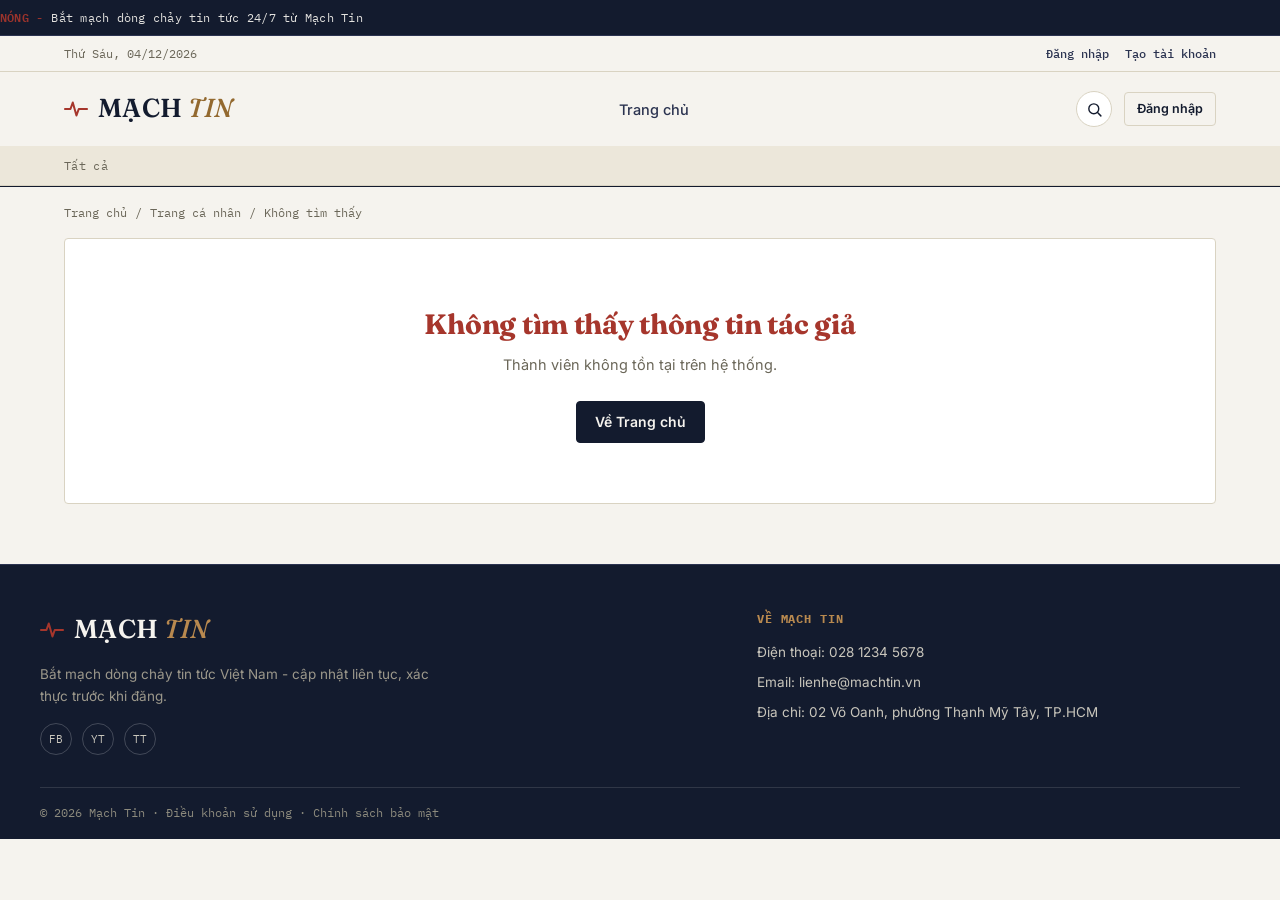
<file: app/website-tin-tuc/frontend/public/author.html>
<!--
==============================================================================
TÊN FILE: frontend/public/author.html
PHÂN HỆ: Trang Hồ Sơ Tác Giả & Phóng Viên (Public Author Profile View)
MÔ TẢ: Khung giao diện xem hồ sơ cá nhân và các bài viết của phóng viên / tác giả:
       - Vùng gắn Header điều hướng (#site-header) và Breadcrumb dẫn đường.
       - Khối thông tin tác giả: ảnh đại diện, họ tên, vai trò, email liên hệ, tiểu sử.
       - Thống kê bài viết đã đăng & tổng lượt đọc của tác giả.
       - Bộ lọc chuyên mục dành riêng cho tác giả (#author-cat-filter).
       - Lưới danh sách các bài viết đã xuất bản của tác giả (#author-articles-mount).
       - Vùng gắn Footer trang tự động (#site-footer).
PHỤ THUỘC:
       - frontend/assets/css/base.css, public-layout.css, public.css
       - frontend/assets/js/common.js, author.js
==============================================================================
-->
<!DOCTYPE html>
<html lang="vi">
<head>
  <meta charset="UTF-8">
  <meta name="viewport" content="width=device-width, initial-scale=1.0">
  <title>Tác giả - Mạch Tin</title>
  
  <!-- CSS Nền tảng & Layout Công khai -->
  <link rel="stylesheet" href="../assets/css/base.css">
  <link rel="stylesheet" href="../assets/css/public-layout.css">
  <link rel="stylesheet" href="../assets/css/public.css">
</head>
<body>

  <!-- ============================================================================== -->
  <!-- KHỐI 1: HEADER & TICKER ĐIỀU HƯỚNG CÔNG KHAI (Tự động render bởi common.js)     -->
  <!-- ============================================================================== -->
  <div id="site-header"></div>

  <!-- ============================================================================== -->
  <!-- KHỐI 2: NỘI DUNG HỒ SƠ TÁC GIẢ & DANH SÁCH BÀI VIẾT ĐÃ XUẤT BẢN                -->
  <!-- ============================================================================== -->
  <main>
    <div class="wrap">
      <!-- Breadcrumb -->
      <nav class="breadcrumb" aria-label="Đường dẫn">
        <a href="index.html">Trang chủ</a>
        <span>/</span>
        <span>Trang cá nhân</span>
        <span>/</span>
        <span id="breadcrumb-author" style="color: var(--muted);"></span>
      </nav>

      <!-- Trường hợp Không tìm thấy tác giả -->
      <div id="author-not-found" class="panel" style="display: none; text-align: center; padding: 60px 20px;">
        <h1 class="headline-lg" style="color: var(--crimson); margin-bottom: 12px;">Không tìm thấy thông tin tác giả</h1>
        <p class="dek" id="author-not-found-desc" style="color: var(--muted); margin-bottom: 24px;">Tác giả có thể không tồn tại hoặc đã ngừng hoạt động.</p>
        <a href="index.html" class="btn btn-primary">Về Trang chủ</a>
      </div>

      <!-- Bố cục Hồ sơ tác giả -->
      <div id="author-container">
        <!-- Card thông tin Tác giả -->
        <div class="author-hero-card">
          <div class="author-hero-layout">
            <div id="author-avatar-mount"></div>
            <div class="author-hero-main">
              <div class="author-hero-title-row">
                <h1 class="author-hero-name" id="author-name"></h1>
                <span class="badge badge--reporter" id="author-role-badge">Phóng viên</span>
                <div id="author-email-wrap" style="margin-left: 4px;">
                  <a href="#" id="author-email-link" class="author-contact-btn" title="Gửi thư liên hệ">
                    <svg width="13" height="13" viewBox="0 0 24 24" fill="none" stroke="currentColor" stroke-width="2" stroke-linecap="round" stroke-linejoin="round">
                      <path d="M4 4h16c1.1 0 2 .9 2 2v12c0 1.1-.9 2-2 2H4c-1.1 0-2-.9-2-2V6c0-1.1.9-2 2-2z"></path>
                      <polyline points="22,6 12,13 2,6"></polyline>
                    </svg>
                    <span id="author-email"></span>
                  </a>
                </div>
              </div>
              <p id="author-bio" style="margin: 0; font-size: 14px; line-height: 1.55; color: var(--ink-soft);"></p>
              
              <!-- Thống kê bài viết & lượt đọc -->
              <div class="author-stats-grid">
                <div class="author-stat-item">
                  <span class="stat-label">Bài viết đã đăng</span>
                  <span class="stat-value" id="author-stat-articles" style="color: var(--crimson);">0</span>
                </div>
                <div class="author-stat-item">
                  <span class="stat-label">Tổng lượt đọc</span>
                  <span class="stat-value" id="author-stat-views" style="color: var(--ink);">0</span>
                </div>
              </div>
            </div>
          </div>
        </div>

        <!-- Tiêu đề danh sách bài viết + Bộ lọc chuyên mục -->
        <div class="section-head" style="margin-bottom: 20px;">
          <h2>Tất cả bài viết</h2>
          <div style="display: flex; align-items: center; gap: 8px;">
            <label for="author-cat-filter" class="meta" style="font-weight: 500;">Chuyên mục:</label>
            <select id="author-cat-filter" class="form-control" style="width: auto; padding: 4px 8px; font-size: 13px;">
              <option value="">Tất cả chuyên mục</option>
            </select>
          </div>
        </div>

        <!-- Lưới bài viết của tác giả -->
        <div class="grid-3" id="author-articles-mount"></div>

        <!-- Thông báo rỗng -->
        <div id="author-articles-empty" class="panel" style="display: none; text-align: center; padding: 40px 20px;">
          <p class="headline-md" style="color: var(--muted); margin-bottom: 8px;">Tác giả chưa có bài viết nào trong chuyên mục này.</p>
        </div>
      </div>
    </div>
  </main>

  <!-- ============================================================================== -->
  <!-- KHỐI 3: FOOTER CÔNG KHAI (Tự động render bởi common.js)                         -->
  <!-- ============================================================================== -->
  <div id="site-footer"></div>

  <!-- ============================================================================== -->
  <!-- KHỐI 4: TẢI CÁC THƯ VIỆN & TẬP LỆNH JAVASCRIPT ĐIỀU HÀNH TRANG                 -->
  <!-- ============================================================================== -->
  <script src="../assets/js/common.js"></script>
  <script src="../assets/js/author.js"></script>
</body>
</html>
</file>
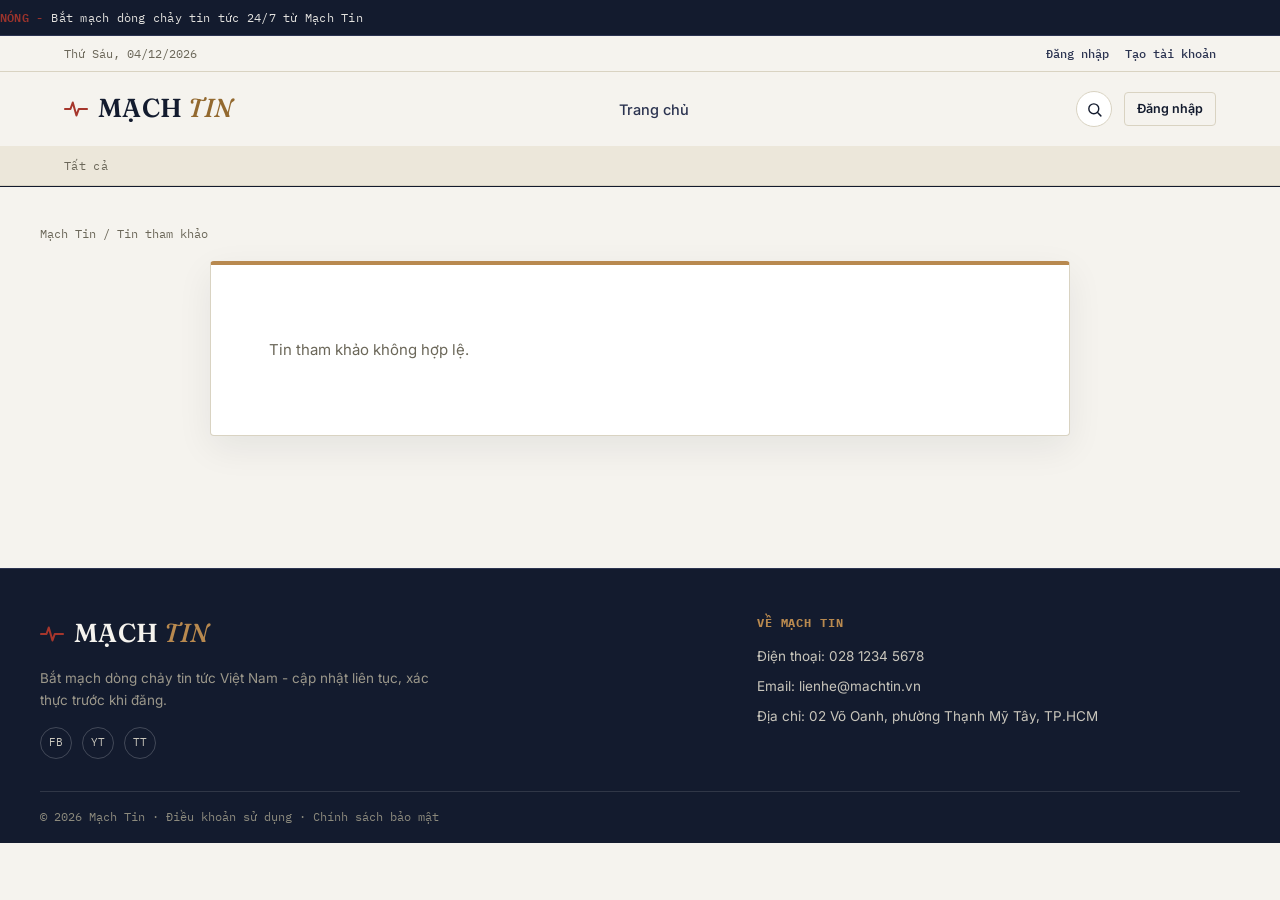
<file: app/website-tin-tuc/frontend/public/external-news-detail.html>
<!DOCTYPE html>
<html lang="vi">
<head>
  <meta charset="UTF-8">
  <meta name="viewport" content="width=device-width, initial-scale=1.0">
  <title>Tin tham khảo - Mạch Tin</title>
  <link rel="stylesheet" href="../assets/css/base.css">
  <link rel="stylesheet" href="../assets/css/public-layout.css">
  <link rel="stylesheet" href="../assets/css/public.css">
  <link rel="stylesheet" href="../assets/css/external-news.css">
</head>
<body>
  <div id="site-header"></div>
  <main class="external-news-page wrap">
    <nav class="external-news__breadcrumb" aria-label="Điều hướng">Mạch Tin / Tin tham khảo</nav>
    <article id="external-news-detail" class="external-news__card" aria-live="polite">
      <div class="external-news__loading">Đang tải tin tham khảo…</div>
    </article>
  </main>
  <div id="site-footer"></div>
  <script src="../assets/js/common.js"></script>
  <script src="../assets/js/external-news.js"></script>
</body>
</html>
</file>
<file: app/website-tin-tuc/frontend/assets/css/base.css>
/* ==============================================================================
 * MẠCH TIN - BASE.CSS (Hệ thống thiết kế nền tảng dùng chung toàn website)
 * ==============================================================================
 * 1. Import Fonts (Fraunces, Inter, IBM Plex Mono)
 * 2. Design Tokens (:root variables: Colors, Typography, Spacing, Radius)
 * 3. CSS Reset & Base Elements
 * 4. Typography Utilities (.eyebrow, .meta, .headline-*)
 * 5. Button Components (.btn, .btn-chip, .btn-primary, .btn-ghost, .btn-brass)
 * 6. Badge & Avatar Components (.badge, .user-avatar, .avatar-badge)
 * 7. Form Controls (.field, .form-group, input, textarea, select)
 * 8. Modal Dialog Component (.modal-overlay, .modal-box)
 * 9. Common Layout Utilities (.wrap, .pulse-mark, .hidden)
 * ============================================================================== */

/* 1. IMPORT GOOGLE FONTS */
@import url('https://fonts.googleapis.com/css2?family=Fraunces:ital,opsz,wght@0,9..144,300..700;1,9..144,300..700&family=Inter:wght@400;500;600;700&family=IBM+Plex+Mono:wght@400;500;600&display=swap');

/* 2. DESIGN TOKENS */
:root {
  /* Bảng màu chuẩn Mạch Tin */
  --ink: #131B2E;           /* Xanh mực đậm, màu chữ chính, nền header footer */
  --ink-soft: #2B3350;      /* Xanh mực mềm, chữ nội dung */
  --paper: #F5F3EE;         /* Màu nền giấy báo chính */
  --paper-alt: #ECE7DA;     /* Nền khối phụ, nền sidebar */
  --white: #FFFFFF;         /* Trắng tinh khiết cho thẻ card, input */
  --brass: #B8894F;         /* Vàng đồng - màu điểm nhấn chính */
  --brass-dark: #93692F;    /* Vàng đồng đậm cho hover */
  --crimson: #A6362C;       /* Đỏ gạch - tin nóng, cảnh báo, nút hủy/xóa */
  --line: #D9D3C2;          /* Viền mảnh */
  --line-soft: #E6E1D2;     /* Viền rất mờ */
  --muted: #6B6759;         /* Chữ phụ, ngày giờ, mô tả phụ */
  --green: #40672F;         /* Màu xanh lá cho trạng thái hoạt động/đã nộp */

  /* Font chữ */
  --f-display: 'Fraunces', Georgia, 'Times New Roman', serif;
  --f-body: 'Inter', Arial, 'Segoe UI', Roboto, sans-serif;
  --f-mono: 'IBM Plex Mono', Consolas, 'Courier New', monospace;

  /* Kích thước & Bo góc */
  --maxw: 1200px;
  --radius: 4px;
  --gap: 24px;
}

/* 3. CSS RESET & BASE */
*, *::before, *::after {
  box-sizing: border-box;
}

html {
  scroll-behavior: smooth;
  max-width: 100%;
  overflow-x: clip;
}

body {
  margin: 0;
  padding: 0;
  background-color: var(--paper);
  color: var(--ink);
  font-family: var(--f-body);
  font-size: 15px;
  line-height: 1.6;
  -webkit-font-smoothing: antialiased;
  text-rendering: optimizeLegibility;
  max-width: 100%;
  overflow-x: clip;
}

a {
  color: inherit;
  text-decoration: none;
  transition: color 0.15s ease;
}

img {
  max-width: 100%;
  height: auto;
  display: block;
}

svg {
  vertical-align: middle;
}

ul, ol {
  margin: 0;
  padding: 0;
  list-style: none;
}

button, input, textarea, select {
  font-family: inherit;
  font-size: inherit;
  color: inherit;
}

input, textarea, select {
  outline: none;
}

button {
  cursor: pointer;
}

a:focus-visible,
button:focus-visible {
  outline: 2px solid var(--brass);
  outline-offset: 2px;
}

input:not([type="radio"]):not([type="checkbox"]):focus,
textarea:focus,
select:focus,
input:not([type="radio"]):not([type="checkbox"]):focus-visible,
textarea:focus-visible,
select:focus-visible {
  outline: none !important;
  border-color: var(--brass) !important;
  box-shadow: 0 0 0 3px rgba(184, 137, 79, 0.18) !important;
}

input[type="radio"],
input[type="checkbox"] {
  border: none !important;
  outline: none !important;
  box-shadow: none !important;
  background: transparent !important;
}

input[type="radio"]:focus,
input[type="radio"]:focus-visible,
input[type="checkbox"]:focus,
input[type="checkbox"]:focus-visible {
  outline: none !important;
  border: none !important;
  box-shadow: none !important;
}

/* 4. TYPOGRAPHY UTILITIES */
.eyebrow {
  font-family: var(--f-mono);
  font-size: 11.5px;
  font-weight: 600;
  letter-spacing: 0.08em;
  text-transform: uppercase;
  color: var(--brass-dark);
  display: inline-flex;
  align-items: center;
  gap: 6px;
}

.eyebrow.is-crimson {
  color: var(--brass-dark);
}

.meta {
  font-family: var(--f-mono);
  font-size: 12px;
  color: var(--muted);
  letter-spacing: 0.02em;
}

.meta a {
  color: var(--muted);
  font-weight: 400;
  text-decoration: none;
  transition: color 0.15s ease;
}

.meta a:hover {
  color: var(--brass-dark);
  text-decoration: underline;
}

.dot-sep {
  opacity: 0.5;
  margin: 0 4px;
}

.headline-xl {
  font-family: var(--f-display);
  font-size: 32px;
  line-height: 1.2;
  font-weight: 700;
  letter-spacing: -0.01em;
  color: var(--ink);
  margin: 10px 0 8px;
  transition: color 0.15s ease;
}

.headline-lg {
  font-family: var(--f-display);
  font-size: 28px;
  line-height: 1.25;
  font-weight: 700;
  letter-spacing: -0.01em;
  color: var(--ink);
  margin: 8px 0 6px;
  transition: color 0.15s ease;
}

.headline-md {
  font-family: var(--f-display);
  font-size: 20px;
  line-height: 1.3;
  font-weight: 700;
  color: var(--ink);
  margin: 6px 0 4px;
  transition: color 0.15s ease;
}

.headline-xl a,
.headline-lg a,
.headline-md a {
  color: inherit;
  text-decoration: none;
  transition: color 0.15s ease;
}

.headline-xl a:hover,
.headline-lg a:hover,
.headline-md a:hover {
  color: var(--brass-dark);
}

.dek {
  font-size: 14.5px;
  line-height: 1.55;
  color: var(--muted);
  font-weight: 400;
  margin: 0 0 12px;
}

.dek--sm {
  font-size: 13px;
  line-height: 1.45;
  color: var(--muted);
  font-weight: 400;
  margin: 4px 0 8px;
  display: -webkit-box;
  -webkit-line-clamp: 2;
  line-clamp: 2;
  -webkit-box-orient: vertical;
  overflow: hidden;
}

/* 5. BUTTON COMPONENTS */
.btn {
  display: inline-flex;
  align-items: center;
  justify-content: center;
  gap: 8px;
  padding: 9px 18px;
  border-radius: var(--radius);
  font-size: 14px;
  font-weight: 600;
  border: 1px solid transparent;
  white-space: nowrap;
  transition: background 0.15s ease, color 0.15s ease, border-color 0.15s ease;
}

.btn-primary {
  background-color: var(--ink);
  color: var(--paper);
  border-color: var(--ink);
}

.btn-primary:hover {
  background-color: var(--ink-soft);
  border-color: var(--ink-soft);
}

.btn-ghost {
  background-color: transparent;
  border-color: var(--line);
  color: var(--ink);
}

.btn-ghost:hover {
  background-color: var(--ink);
  border-color: var(--ink);
  color: var(--paper);
}

.btn-brass {
  background-color: var(--brass);
  color: var(--white);
  border-color: var(--brass);
}

.btn-brass:hover {
  background-color: var(--brass-dark);
  border-color: var(--brass-dark);
}

.btn-danger {
  background-color: var(--crimson);
  color: var(--white);
  border-color: var(--crimson);
}

.btn-danger:hover {
  background-color: #8B2C24;
  border-color: #8B2C24;
}

.btn-block {
  width: 100%;
  display: flex;
}

.btn-sm {
  padding: 6px 12px;
  font-size: 12.5px;
}

/* Button Chip dùng trong bảng quản trị & lọc */
.btn-chip {
  display: inline-flex;
  align-items: center;
  justify-content: center;
  gap: 6px;
  padding: 6px 12px;
  font-family: var(--f-mono);
  font-size: 11.5px;
  font-weight: 600;
  letter-spacing: 0.03em;
  text-transform: uppercase;
  border: 1px solid var(--line);
  border-radius: var(--radius);
  background-color: var(--white);
  color: var(--ink);
  cursor: pointer;
  white-space: nowrap;
  transition: all 0.15s ease;
}

.btn-chip:hover {
  border-color: var(--ink);
  background-color: var(--ink);
  color: var(--white);
}

.btn-chip--primary {
  background-color: var(--ink);
  color: var(--white);
  border-color: var(--ink);
}

.btn-chip--primary:hover {
  background-color: var(--brass-dark);
  border-color: var(--brass-dark);
}

.btn-chip--danger {
  border-color: var(--crimson);
  color: var(--crimson);
  background-color: transparent;
}

.btn-chip--danger:hover {
  background-color: var(--crimson);
  color: var(--white);
}

.btn-chip--success {
  border-color: var(--green);
  color: var(--green);
  background-color: transparent;
}

.btn-chip--success:hover {
  background-color: var(--green);
  color: var(--white);
}

/* 6. BADGE & AVATAR */
.badge {
  display: inline-flex;
  align-items: center;
  gap: 5px;
  padding: 3px 8px;
  font-family: var(--f-body);
  font-size: 11.5px;
  font-weight: 600;
  letter-spacing: 0.01em;
  border-radius: var(--radius);
  border: 1px solid transparent;
  white-space: nowrap;
}

/* Badge Vai trò */
.badge--user {
  background-color: var(--paper-alt);
  color: var(--ink-soft);
  border-color: var(--line);
}

.badge--reporter {
  background-color: #E8F5E9;
  color: #1B5E20;
  border-color: #A5D6A7;
}

.badge--editor {
  background-color: #FEF9C3;
  color: #854D0E;
  border-color: #FDE047;
}

.badge--admin {
  background-color: #FEE2E2;
  color: #991B1B;
  border-color: #FCA5A5;
}

/* Badge Trạng thái */
.badge--active {
  background-color: #E9F1E4;
  color: var(--green);
}
.badge--active::before {
  content: "";
  width: 6px;
  height: 6px;
  border-radius: 50%;
  background-color: var(--green);
}

.badge--locked {
  background-color: #F6E5E1;
  color: var(--crimson);
}
.badge--locked::before {
  content: "";
  width: 6px;
  height: 6px;
  border-radius: 50%;
  background-color: var(--crimson);
}

.badge--published {
  background-color: #E9F1E4;
  color: var(--green);
}

.badge--pending {
  background-color: #FFF4D6;
  color: #9A7200;
  border-color: #E8D29A;
}

.badge--rejected {
  background-color: #F6E5E1;
  color: var(--crimson);
}

.badge--draft {
  background-color: var(--paper-alt);
  color: var(--muted);
  border-color: var(--line);
}

.badge--assigned {
  background-color: #FFF4D6;
  color: #9A7200;
  border-color: #E8D29A;
}

.badge--submitted {
  background-color: #E9F1E4;
  color: var(--green);
}

.badge--overdue {
  background-color: #F6E5E1;
  color: var(--crimson);
}

/* Avatar Chữ viết tắt (Fallback) & Avatar tròn */
.user-avatar {
  position: relative;
  width: 38px;
  height: 38px;
  border-radius: 50%;
  background-color: var(--brass);
  color: var(--white);
  display: inline-flex;
  align-items: center;
  justify-content: center;
  font-family: var(--f-mono);
  font-size: 12px;
  font-weight: 700;
  flex-shrink: 0;
  overflow: hidden;
  border: none;
  box-shadow: none;
}

.user-avatar img {
  position: absolute;
  inset: 0;
  width: 100%;
  height: 100%;
  object-fit: cover;
  z-index: 1;
}

.user-avatar span {
  position: relative;
  z-index: 0;
}

.avatar-badge {
  position: relative;
  width: 36px;
  height: 36px;
  border-radius: 50%;
  overflow: hidden;
  display: inline-flex;
  align-items: center;
  justify-content: center;
  background-color: var(--brass);
  color: var(--white);
  font-family: var(--f-mono);
  font-size: 12px;
  font-weight: 700;
  flex-shrink: 0;
  border: none;
  box-shadow: none;
}

.avatar-badge img {
  position: absolute;
  inset: 0;
  width: 100%;
  height: 100%;
  object-fit: cover;
  z-index: 1;
}

.avatar-badge span {
  position: relative;
  z-index: 0;
}

.avatar-badge--sm {
  width: 28px;
  height: 28px;
  font-size: 10px;
}

.avatar-badge--md {
  width: 38px;
  height: 38px;
  font-size: 13px;
}

.avatar-badge--lg {
  width: 48px;
  height: 48px;
  font-size: 15px;
}

.avatar-badge--xl {
  width: 96px;
  height: 96px;
  font-size: 28px;
}

/* 7. FORM CONTROLS */
.field, .form-group {
  margin-bottom: 18px;
}

.field label, .form-group label {
  display: block;
  font-family: var(--f-mono);
  font-size: 11.5px;
  letter-spacing: 0.05em;
  text-transform: uppercase;
  color: var(--muted);
  margin-bottom: 7px;
  font-weight: 500;
}

.field label b, .form-group label b {
  color: var(--crimson);
}

.field input:not([type="radio"]):not([type="checkbox"]),
.field textarea,
.field select,
.form-group input:not([type="radio"]):not([type="checkbox"]),
.form-group textarea,
.form-group select,
.form-control {
  width: 100%;
  padding: 10px 14px;
  border: 1px solid var(--line);
  border-radius: var(--radius);
  background-color: var(--white);
  color: var(--ink);
  font-family: var(--f-body);
  font-size: 14px;
  line-height: 1.5;
  outline: none;
  transition: border-color 0.15s ease, box-shadow 0.15s ease;
}

.field input:not([type="radio"]):not([type="checkbox"]):focus,
.field textarea:focus,
.field select:focus,
.form-group input:not([type="radio"]):not([type="checkbox"]):focus,
.form-group textarea:focus,
.form-group select:focus,
.form-control:focus {
  outline: none;
  border-color: var(--brass);
  box-shadow: 0 0 0 3px rgba(184, 137, 79, 0.18);
}

.field textarea,
.form-group textarea,
textarea.form-control {
  resize: vertical;
  min-height: 72px;
  max-height: 220px;
}

.radio-list {
  display: flex;
  flex-direction: column;
  gap: 8px;
}

.radio-item {
  display: flex !important;
  align-items: center !important;
  gap: 10px !important;
  padding: 9px 14px !important;
  border-radius: var(--radius);
  border: 1px solid var(--line-soft);
  background-color: #FAF9F6;
  cursor: pointer;
  font-family: var(--f-sans) !important;
  font-size: 13.5px !important;
  text-transform: none !important;
  letter-spacing: normal !important;
  color: var(--ink) !important;
  margin-bottom: 0 !important;
  font-weight: 500 !important;
  transition: all 0.15s ease;
}

.radio-item:hover {
  background-color: var(--white);
  border-color: var(--brass);
}

.radio-item input[type="radio"] {
  width: 16px !important;
  height: 16px !important;
  margin: 0 !important;
  padding: 0 !important;
  border: none !important;
  outline: none !important;
  box-shadow: none !important;
  background: transparent !important;
  cursor: pointer;
  accent-color: var(--crimson);
  flex-shrink: 0;
  appearance: auto;
  -webkit-appearance: auto;
}

/* 8. MODAL DIALOG COMPONENT */
.modal-overlay,
.modal {
  position: fixed;
  inset: 0;
  background-color: rgba(19, 27, 46, 0.65);
  backdrop-filter: blur(4px);
  display: none;
  align-items: center;
  justify-content: center;
  z-index: 1000;
  padding: 20px;
}

.modal-overlay.is-open,
.modal.is-open {
  display: flex;
}

.modal-box,
.modal-card,
.modal__dialog {
  background-color: var(--white);
  border: 1px solid var(--line);
  border-radius: var(--radius);
  width: 100%;
  max-width: 520px;
  max-height: 90vh;
  overflow-y: auto;
  box-shadow: 0 20px 60px rgba(19, 27, 46, 0.35);
  display: flex;
  flex-direction: column;
}

.modal-box__head,
.modal-header,
.modal__header {
  display: flex;
  align-items: center;
  justify-content: space-between;
  padding: 16px 20px;
  border-bottom: 1px solid var(--line-soft);
  background-color: #FAF9F6;
}

.modal-box__title,
.modal-title,
.modal__title {
  font-family: var(--f-display);
  font-size: 18px;
  font-weight: 600;
  color: var(--ink);
  margin: 0;
}

.modal-box__close,
.modal__close {
  width: 30px;
  height: 30px;
  border: 1px solid var(--line);
  border-radius: 50%;
  background-color: var(--white);
  color: var(--ink);
  cursor: pointer;
  display: flex;
  align-items: center;
  justify-content: center;
  font-size: 13px;
  transition: all 0.15s ease;
}

.modal-box__close:hover,
.modal__close:hover {
  border-color: var(--crimson);
  color: var(--crimson);
  background-color: #FDF4F2;
}

.modal-box__body,
.modal-body,
.modal__body {
  padding: 20px;
  flex: 1;
}

.modal-box__foot,
.modal-footer,
.modal__footer {
  display: flex;
  justify-content: flex-end;
  gap: 8px;
  padding: 14px 20px;
  border-top: 1px solid var(--line-soft);
  background-color: #FAF9F6;
}

/* Khung cảnh báo trong modal */
.modal-warning {
  display: flex;
  gap: 12px;
  padding: 14px;
  background-color: #FBF3E4;
  border: 1px solid #E4C98A;
  border-left: 4px solid var(--brass);
  border-radius: var(--radius);
  margin-bottom: 16px;
}

.modal-warning__icon {
  color: var(--brass-dark);
  font-size: 16px;
  flex-shrink: 0;
}

.modal-warning__text {
  margin: 0;
  font-size: 13px;
  color: var(--ink-soft);
  line-height: 1.5;
}

/* 9. COMMON LAYOUT UTILITIES */
.wrap {
  max-width: var(--maxw);
  margin: 0 auto;
  padding: 0 24px;
}

.pulse-mark {
  color: var(--crimson);
  flex-shrink: 0;
}

.hidden {
  display: none !important;
}

/* Image Placeholder Box (.ph) */
.ph {
  position: relative;
  width: 100%;
  background: repeating-linear-gradient(135deg, #E3DDCB 0 2px, #ECE7DA 2px 22px);
  border: 1px solid var(--line);
  display: flex;
  align-items: flex-end;
  overflow: hidden;
}

.ph::before {
  content: "";
  position: absolute;
  inset: 0;
  background: linear-gradient(180deg, rgba(19, 27, 46, 0) 40%, rgba(19, 27, 46, 0.55) 100%);
  pointer-events: none;
}

.ph img {
  position: absolute;
  inset: 0;
  width: 100%;
  height: 100%;
  object-fit: cover;
  z-index: 0;
  transition: transform 0.25s ease;
}

/* Hiệu ứng phóng nhẹ ảnh khi rê chuột vào bài viết / khung ảnh */
.ph:hover img,
.article-card:hover .ph img,
.hero-sub-card:hover .ph img,
.article-card--row:hover .ph img,
.notable-event-item:hover .ph img,
.related-item:hover .ph img,
.related-article-card:hover .ph img,
a:hover > .ph img,
a:hover .ph img {
  transform: scale(1.04);
}

.ph--has-photo .ph__label {
  display: none;
}

.ph__label {
  position: relative;
  z-index: 1;
  margin: 10px;
  font-family: var(--f-mono);
  font-size: 10.5px;
  letter-spacing: 0.06em;
  color: var(--white);
  background-color: rgba(19, 27, 46, 0.75);
  padding: 3px 8px;
  text-transform: uppercase;
  border-radius: 2px;
}

.ph--16x9 { aspect-ratio: 16/9; }
.ph--4x3  { aspect-ratio: 4/3; }
.ph--1x1  { aspect-ratio: 1/1; }
.ph--wide { aspect-ratio: 21/9; }
.ph--tall { aspect-ratio: 3/4; }

/* ==============================================================================
   TOAST NOTIFICATION (TOASTIFY JS - MẠCH TIN PASTEL THEME)
   ============================================================================== */
.toastify.mach-toast {
  display: inline-flex;
  align-items: center;
  gap: 10px;
  padding: 9px 13px;
  border-radius: 10px;
  box-shadow: 0 4px 16px rgba(0, 0, 0, 0.08), 0 1px 4px rgba(0, 0, 0, 0.04);
  font-family: -apple-system, BlinkMacSystemFont, "Segoe UI", Roboto, Helvetica, Arial, sans-serif;
  box-sizing: border-box;
  width: fit-content;
  max-width: 380px;
  cursor: default;
  text-decoration: none;
}

/* Biến thể 4 màu Pastel Mạch Tin */
.toastify.mach-toast--success {
  background: #C3ECD0 !important;
  color: #142814 !important;
}

.toastify.mach-toast--info {
  background: #BAE2F8 !important;
  color: #0E2435 !important;
}

.toastify.mach-toast--warning {
  background: #F8E5BD !important;
  color: #32250E !important;
}

.toastify.mach-toast--error {
  background: #F6BCB8 !important;
  color: #351313 !important;
}

.mach-toast__icon {
  flex-shrink: 0;
  display: flex;
  align-items: center;
  justify-content: center;
}

.mach-toast__icon svg {
  width: 18px;
  height: 18px;
  stroke: currentColor;
}

.mach-toast__body {
  flex: 1;
  min-width: 0;
}

.mach-toast__title {
  font-size: 13px;
  font-weight: 600;
  line-height: 1.25;
  margin: 0 0 2px 0;
  color: inherit;
}

.mach-toast__desc {
  font-size: 12.5px;
  font-weight: 400;
  line-height: 1.35;
  margin: 0;
  color: inherit;
  opacity: 0.92;
  word-break: break-word;
}

/* Nút đóng của Toastify (.toast-close) */
.toastify.mach-toast .toast-close {
  flex-shrink: 0;
  background: transparent;
  border: none;
  padding: 2px 4px;
  margin-left: 4px;
  cursor: pointer;
  color: inherit;
  opacity: 0.6;
  font-size: 13px;
  line-height: 1;
  display: flex;
  align-items: center;
  justify-content: center;
  border-radius: 4px;
  transition: opacity 0.15s ease, background-color 0.15s ease;
}

.toastify.mach-toast .toast-close:hover {
  opacity: 1;
  background-color: rgba(0, 0, 0, 0.08);
}

/* ============================================================================== */
/* KHỐI: QUY CHUẨN ĐỊNH DẠNG NỘI DUNG SIÊU VĂN BẢN (RICH TEXT / CKEDITOR 5)       */
/* Áp dụng chung cho: Chi tiết bài báo (.body-text), Modal Thẩm định Editor,      */
/* Modal Xem & Thẩm định Admin (.ck-content).                                     */
/* Khắc phục triệt để: Mất số thứ tự 1, 2, 3... (<ol>), mất viền bảng (<table>),   */
/* căn lề CK5, hình ảnh, khối trích dẫn blockquote, video media embed.            */
/* ============================================================================== */
.body-text,
.ck-content {
  color: var(--ink, #1B2A4A);
  line-height: 1.7;
  word-break: break-word;
}

.body-text p,
.ck-content p {
  margin: 0 0 14px 0;
  line-height: 1.7;
}

/* 1. Danh sách có thứ tự (Numbered List) */
.body-text ol,
.ck-content ol {
  list-style-type: decimal;
  margin: 12px 0 16px 28px !important;
  padding-left: 6px !important;
}

/* Hỗ trợ các kiểu định dạng đánh số qua thuộc tính type hoặc inline style */
.body-text ol[type="1"], .ck-content ol[type="1"] { list-style-type: decimal; }
.body-text ol[type="a"], .ck-content ol[type="a"] { list-style-type: lower-latin; }
.body-text ol[type="A"], .ck-content ol[type="A"] { list-style-type: upper-latin; }
.body-text ol[type="i"], .ck-content ol[type="i"] { list-style-type: lower-roman; }
.body-text ol[type="I"], .ck-content ol[type="I"] { list-style-type: upper-roman; }

.body-text ol > li,
.ck-content ol > li {
  list-style-type: inherit;
  display: list-item !important;
  margin-bottom: 6px !important;
  line-height: 1.65 !important;
  padding-left: 4px;
}

/* 2. Danh sách không thứ tự (Bulleted List) */
.body-text ul,
.ck-content ul {
  list-style-type: disc;
  margin: 12px 0 16px 28px !important;
  padding-left: 6px !important;
}

.body-text ul[type="disc"], .ck-content ul[type="disc"] { list-style-type: disc; }
.body-text ul[type="circle"], .ck-content ul[type="circle"] { list-style-type: circle; }
.body-text ul[type="square"], .ck-content ul[type="square"] { list-style-type: square; }

.body-text ul > li,
.ck-content ul > li {
  list-style-type: inherit;
  display: list-item !important;
  margin-bottom: 6px !important;
  line-height: 1.65 !important;
  padding-left: 4px;
}

/* Danh sách con lồng nhau (áp dụng khi danh sách con không có inline style riêng) */
.body-text ol ol:not([style*="list-style-type"]),
.ck-content ol ol:not([style*="list-style-type"]) {
  list-style-type: lower-alpha;
}
.body-text ul ul:not([style*="list-style-type"]),
.ck-content ul ul:not([style*="list-style-type"]) {
  list-style-type: circle;
}

/* 3. Khối Bảng biểu siêu văn bản (Table & Figure Table) */
.body-text figure.table,
.ck-content figure.table {
  margin: 18px 0 !important;
  width: 100% !important;
  overflow-x: auto !important;
  display: block !important;
}

.body-text table,
.ck-content table {
  width: 100% !important;
  border-collapse: collapse !important;
  margin: 14px 0 !important;
  font-size: 13.5px !important;
  background: #FFF;
  border: 1px solid var(--line, #E2E8F0) !important;
}

.body-text table th,
.body-text table td,
.ck-content table th,
.ck-content table td {
  border: 1px solid var(--line, #E2E8F0) !important;
  padding: 10px 14px !important;
  text-align: left;
  vertical-align: top;
  line-height: 1.55;
}

.body-text table th,
.ck-content table th {
  background: var(--paper-alt, #FAF8F5) !important;
  color: var(--ink, #1B2A4A) !important;
  font-weight: 700 !important;
  border-bottom: 2px solid var(--line, #CBD5E1) !important;
}

.body-text table tr:nth-child(even) td,
.ck-content table tr:nth-child(even) td {
  background: rgba(0, 0, 0, 0.015);
}

/* 4. Căn lề của CKEditor 5 (Alignment classes) */
.body-text .text-align-left, .ck-content .text-align-left,
.body-text .text-left, .ck-content .text-left { text-align: left !important; }

.body-text .text-align-center, .ck-content .text-align-center,
.body-text .text-center, .ck-content .text-center { text-align: center !important; }

.body-text .text-align-right, .ck-content .text-align-right,
.body-text .text-right, .ck-content .text-right { text-align: right !important; }

.body-text .text-align-justify, .ck-content .text-align-justify,
.body-text .text-justify, .ck-content .text-justify { text-align: justify !important; }

/* 5. Khối trích dẫn (Blockquote) chuẩn báo chí */
.body-text blockquote,
.ck-content blockquote {
  border-left: 3px solid var(--brass, #B8894F) !important;
  margin: 20px 0 !important;
  padding: 10px 18px !important;
  font-family: var(--f-serif, serif);
  font-style: italic;
  font-size: 15px;
  color: var(--ink-soft, #334155);
  background: var(--paper-alt, #FAF8F5);
  border-radius: 0 var(--radius, 4px) var(--radius, 4px) 0;
  line-height: 1.65;
}

/* 6. Tiêu đề phân đoạn trong bài viết */
.body-text h2, .ck-content h2 {
  font-size: 20px;
  font-weight: 700;
  margin: 24px 0 10px;
  color: var(--ink, #1B2A4A);
  line-height: 1.35;
}

.body-text h3, .ck-content h3 {
  font-size: 17px;
  font-weight: 700;
  margin: 20px 0 8px;
  color: var(--ink, #1B2A4A);
  line-height: 1.35;
}

.body-text h4, .ck-content h4 {
  font-size: 15px;
  font-weight: 700;
  margin: 16px 0 6px;
  color: var(--ink, #1B2A4A);
}

/* 7. Hình ảnh & Chú thích ảnh */
.body-text figure, .ck-content figure,
.body-text figure.image, .ck-content figure.image {
  margin: 20px auto !important;
  text-align: center;
  max-width: 100%;
}

.body-text figure img, .ck-content figure img,
.body-text img, .ck-content img {
  max-width: 100% !important;
  height: auto !important;
  border-radius: var(--radius, 4px);
  display: block;
  margin: 0 auto;
  box-shadow: 0 2px 8px rgba(0, 0, 0, 0.06);
}

.body-text figcaption, .ck-content figcaption {
  margin-top: 8px;
  font-size: 12.5px;
  color: var(--muted, #64748B);
  font-style: italic;
  text-align: center;
  line-height: 1.4;
}

/* 8. Đường phân cách và Media nhúng (YouTube / video) */
.body-text hr, .ck-content hr {
  border: none;
  border-top: 1.5px solid var(--line, #E2E8F0);
  margin: 28px 0;
}

.body-text figure.media, .ck-content figure.media {
  margin: 20px 0;
  width: 100%;
}

.body-text figure.media iframe, .ck-content figure.media iframe,
.body-text iframe, .ck-content iframe {
  width: 100%;
  aspect-ratio: 16 / 9;
  border-radius: 6px;
  border: 1px solid var(--line, #E2E8F0);
  display: block;
}
</file>
<file: app/website-tin-tuc/frontend/assets/css/public-layout.css>
/* ==============================================================================
 * MẠCH TIN - PUBLIC-LAYOUT.CSS
 * ==============================================================================
 * Khung sườn dùng chung cho khu vực công khai (public/) và cá nhân độc giả (user/):
 * 1. Top Ticker (Thanh tin nóng chạy ngang @keyframes ticker)
 * 2. Header công khai (Header Utility bar, Header Main, Logo, Nav, Category bar)
 * 3. User Avatar Menu & Notifications Bell (2 trạng thái Guest / Logged in User)
 * 4. Breadcrumb Navigation
 * 5. Footer 3 cột chuẩn thông tin tòa soạn
 * ============================================================================== */

/* 1. TOP TICKER TIN NÓNG */
.ticker {
  background-color: var(--ink);
  color: var(--paper);
  overflow: hidden;
  white-space: nowrap;
  border-bottom: 1px solid var(--ink-soft);
  position: relative;
  z-index: 10;
}

.ticker:hover .ticker__inner {
  animation-play-state: paused;
}

.ticker__inner {
  display: inline-flex;
  align-items: center;
  gap: 48px;
  padding: 8px 0;
  animation: ticker 32s linear infinite;
  font-family: var(--f-mono);
  font-size: 12px;
  letter-spacing: 0.02em;
}

.ticker__inner span {
  opacity: 0.92;
  display: inline-flex;
  align-items: center;
}

.ticker__tag {
  color: var(--crimson);
  font-weight: 600;
  margin-right: 8px;
  flex-shrink: 0;
}

.ticker__link {
  color: inherit;
  text-decoration: none;
  cursor: pointer;
  transition: color 0.15s ease;
}

.ticker__link:hover {
  text-decoration: underline;
  color: var(--brass-light);
}

@keyframes ticker {
  from { transform: translateX(0); }
  to { transform: translateX(-50%); }
}

/* 2. SITE HEADER */
.site-header {
  background-color: var(--paper);
  border-bottom: 1px solid var(--ink);
  position: relative;
  z-index: 50;
}

/* Hàng trên: Utility Bar (Ngày giờ + Đăng nhập/Chuông) */
.header-utility {
  border-bottom: 1px solid var(--line);
}

.header-utility .wrap {
  display: flex;
  justify-content: space-between;
  align-items: center;
  padding-top: 8px;
  padding-bottom: 8px;
  font-family: var(--f-mono);
  font-size: 12px;
  color: var(--muted);
}

.header-utility__links {
  display: flex;
  align-items: center;
  gap: 16px;
}

.header-utility__links a {
  color: var(--ink-soft);
  font-weight: 500;
}

.header-utility__links a:hover {
  color: var(--ink);
  text-decoration: underline;
}

/* Hàng giữa: Main Header (Logo + Main Nav + Actions) */
.header-main .wrap {
  display: flex;
  align-items: center;
  justify-content: space-between;
  padding-top: 16px;
  padding-bottom: 16px;
  gap: 24px;
}

/* Logo thương hiệu */
.logo {
  display: flex;
  align-items: center;
  gap: 10px;
}

.logo__word {
  font-family: var(--f-display);
  font-size: 26px;
  font-weight: 600;
  letter-spacing: 0.01em;
  color: var(--ink);
  white-space: nowrap;
}

.logo__word em {
  font-style: italic;
  font-weight: 500;
  color: var(--brass-dark);
}

/* Menu điều hướng chính */
.main-nav {
  display: flex;
  align-items: center;
  gap: 22px;
  font-size: 14.5px;
  font-weight: 500;
}

.main-nav a {
  position: relative;
  padding: 4px 0;
  color: var(--ink-soft);
}

.main-nav a:hover,
.main-nav a.is-active {
  color: var(--ink);
}

.main-nav a.is-active::after {
  content: "";
  position: absolute;
  left: 0;
  right: 0;
  bottom: -2px;
  height: 2px;
  background-color: var(--brass-dark);
}

/* Nút hành động góc phải (Tìm kiếm, nút Đăng nhập) */
.header-actions {
  display: flex;
  align-items: center;
  gap: 12px;
}

.icon-btn {
  width: 36px;
  height: 36px;
  display: flex;
  align-items: center;
  justify-content: center;
  border: 1px solid var(--line);
  border-radius: 50%;
  background-color: var(--white);
  color: var(--ink);
  transition: all 0.15s ease;
}

.icon-btn:hover,
.icon-btn--active {
  border-color: var(--ink);
  background-color: var(--ink);
  color: var(--paper);
}

.nav-toggle {
  display: none;
  border: 1px solid var(--line);
  background-color: var(--white);
  width: 36px;
  height: 36px;
  align-items: center;
  justify-content: center;
  border-radius: 50%;
  cursor: pointer;
}

/* Thanh chuyên mục cuộn ngang dưới header */
.category-bar {
  border-bottom: 1px solid var(--line);
  background-color: var(--paper-alt);
}

.category-bar .wrap {
  display: flex;
  gap: 20px;
  overflow-x: auto;
  padding-top: 10px;
  padding-bottom: 10px;
  font-family: var(--f-mono);
  font-size: 12px;
  letter-spacing: 0.03em;
}

.category-bar a {
  color: var(--muted);
  white-space: nowrap;
  transition: color 0.15s ease;
}

.category-bar a:hover,
.category-bar a.is-active {
  color: var(--brass-dark);
  font-weight: 600;
}

/* 3. TRẠNG THÁI HEADER ĐÃ ĐĂNG NHẬP (Chuông + Avatar + Dropdown) */
.header-user {
  display: flex;
  align-items: center;
  gap: 14px;
}

.notif-bell {
  position: relative;
  width: 34px;
  height: 34px;
  display: flex;
  align-items: center;
  justify-content: center;
  border: 1px solid var(--line);
  border-radius: 50%;
  background-color: var(--white);
  color: var(--ink);
  transition: border-color 0.15s ease;
}

.notif-bell:hover {
  border-color: var(--ink);
}

.notif-badge {
  position: absolute;
  top: -5px;
  right: -5px;
  min-width: 17px;
  height: 17px;
  padding: 0 4px;
  display: flex;
  align-items: center;
  justify-content: center;
  background-color: var(--crimson);
  color: var(--white);
  border-radius: 999px;
  font-family: var(--f-mono);
  font-size: 10px;
  font-weight: 600;
}

.user-menu {
  position: relative;
}

.user-menu__trigger {
  display: flex;
  align-items: center;
  gap: 8px;
  background: transparent;
  border: none;
  cursor: pointer;
  color: var(--ink-soft);
  font-family: var(--f-body);
  font-size: 13.5px;
  font-weight: 600;
  padding: 4px 6px;
  border-radius: var(--radius);
}

.user-menu__trigger:hover {
  color: var(--ink);
  background-color: rgba(0, 0, 0, 0.04);
}

.dropdown-menu {
  display: none;
  position: absolute;
  top: calc(100% + 8px);
  right: 0;
  min-width: 240px;
  background-color: var(--white);
  border: 1px solid var(--line);
  border-radius: var(--radius);
  box-shadow: 0 12px 32px rgba(19, 27, 46, 0.12);
  padding: 6px;
  z-index: 100;
  flex-direction: column;
  text-align: left;
}

.user-menu.is-open .dropdown-menu {
  display: flex;
}

.dropdown-menu__hello {
  padding: 8px 12px 10px;
  border-bottom: 1px solid var(--line-soft);
  margin-bottom: 4px;
  font-family: var(--f-mono);
  font-size: 11.5px;
  color: var(--muted);
}

.dropdown-menu__item {
  display: flex;
  align-items: center;
  gap: 10px;
  width: 100%;
  text-align: left;
  padding: 9px 12px;
  border: none;
  background: transparent;
  color: var(--ink-soft);
  font-size: 13.5px;
  cursor: pointer;
  border-radius: 4px;
  text-decoration: none;
  transition: all 0.15s ease;
}

.dropdown-menu__item svg {
  flex-shrink: 0;
  color: var(--ink-soft);
  transition: color 0.15s ease;
}

.dropdown-menu__item:hover {
  background-color: var(--paper-alt);
  color: var(--ink);
}

.dropdown-menu__item:hover svg {
  color: var(--ink);
}

.dropdown-menu__item--role {
  font-weight: 600;
  color: var(--brass-dark);
  border-top: 1px solid var(--line-soft);
  margin-top: 4px;
  padding-top: 8px;
}

.dropdown-menu__item--logout {
  color: var(--crimson);
  font-weight: 700;
  border-top: 1px solid var(--line-soft);
  margin-top: 4px;
  padding-top: 9px;
}

.notif-menu {
  position: relative;
}

.notif-menu.is-open .notif-dropdown {
  display: flex !important;
}

.notif-dropdown {
  display: none;
  position: absolute;
  top: calc(100% + 10px);
  right: 0;
  width: 320px;
  background-color: var(--white);
  border: 1px solid var(--line);
  border-radius: var(--radius);
  box-shadow: 0 12px 32px rgba(19, 27, 46, 0.14);
  padding: 0;
  z-index: 1000;
  flex-direction: column;
  text-align: left;
}

/* Dấu tam giác / mũi tên chỉ lên chuông khi drop down */
.notif-dropdown::before {
  content: "";
  position: absolute;
  top: -6px;
  right: 12px;
  width: 10px;
  height: 10px;
  background-color: var(--paper-alt);
  border-top: 1px solid var(--line);
  border-left: 1px solid var(--line);
  transform: rotate(45deg);
  z-index: 2;
}

/* Khối popup thông báo Dropdown */
.notif-dropdown__item:hover {
  background-color: var(--paper-alt) !important;
}

.notif-dropdown__item.is-unread {
  background-color: rgba(181, 143, 85, 0.05);
}

.dropdown-menu__item--logout svg {
  color: var(--crimson);
  stroke-width: 2.3;
}

.dropdown-menu__item--logout:hover {
  background-color: rgba(166, 54, 44, 0.08);
  color: var(--crimson);
}

.dropdown-menu__item--logout:hover svg {
  color: var(--crimson);
}

/* 4. BREADCRUMB */
.breadcrumb {
  font-family: var(--f-mono);
  font-size: 12px;
  color: var(--muted);
  padding: 16px 0;
  display: flex;
  gap: 8px;
  align-items: center;
}

.breadcrumb a:hover {
  color: var(--crimson);
}

/* 5. SITE FOOTER (3 CỘT + ĐÁY) */
.site-footer {
  background-color: var(--ink);
  color: #C9C6BC;
  margin-top: 60px;
  border-top: 1px solid var(--ink-soft);
}

.footer-top {
  border-bottom: 1px solid rgba(255, 255, 255, 0.12);
  padding: 44px 0 32px;
  display: grid;
  grid-template-columns: 1.4fr 1fr;
  gap: 40px;
}

.footer-brand .logo__word {
  color: var(--paper);
}

.footer-brand .logo__word em {
  color: var(--brass);
}

.footer-brand p {
  font-size: 13.5px;
  line-height: 1.65;
  color: #9C988B;
  margin: 12px 0 16px;
  max-width: 45ch;
}

.footer-social {
  display: flex;
  gap: 10px;
}

.footer-social a {
  width: 32px;
  height: 32px;
  border: 1px solid rgba(255, 255, 255, 0.2);
  border-radius: 50%;
  display: flex;
  align-items: center;
  justify-content: center;
  font-family: var(--f-mono);
  font-size: 11px;
  color: #C9C6BC;
  transition: all 0.15s ease;
}

.footer-social a:hover {
  border-color: var(--brass);
  color: var(--brass);
  background-color: rgba(184, 137, 79, 0.1);
}

.footer-contact h4 {
  font-family: var(--f-mono);
  font-size: 12px;
  letter-spacing: 0.08em;
  text-transform: uppercase;
  color: var(--brass);
  margin: 0 0 14px;
}

.footer-contact ul {
  display: flex;
  flex-direction: column;
  gap: 8px;
}

.footer-contact li {
  font-size: 13.5px;
  color: #C9C6BC;
}

.footer-bottom {
  padding: 16px 0;
  display: flex;
  justify-content: space-between;
  align-items: center;
  font-family: var(--f-mono);
  font-size: 11.5px;
  color: #8C8A7D;
}

/* ==============================================================================
 * 6. USER ACCOUNT LAYOUT & PROFILE (Dành riêng cho khu vực user/)
 * ============================================================================== */
.user-account-layout {
  display: grid;
  grid-template-columns: 280px 1fr;
  gap: 32px;
  align-items: start;
  margin-bottom: 48px;
}

@media (max-width: 860px) {
  .user-account-layout {
    grid-template-columns: 1fr;
    gap: 24px;
  }
}

.user-sidebar-card {
  background-color: var(--paper);
  border: 1px solid var(--line);
  border-radius: 4px;
  overflow: hidden;
  position: sticky;
  top: 24px;
}

.user-sidebar-avatar-wrap {
  padding: 24px 20px;
  text-align: center;
  border-bottom: 1px solid var(--line-soft);
  background-color: var(--paper-warm);
}

.user-sidebar-avatar {
  width: 76px;
  height: 76px;
  border-radius: 50%;
  object-fit: cover;
  border: 2px solid var(--paper);
  box-shadow: 0 2px 8px rgba(0,0,0,0.08);
  margin-bottom: 12px;
}

.user-sidebar-name {
  font-size: 16px;
  font-weight: 700;
  color: var(--ink);
  margin: 0 0 6px;
}

.user-role-badge {
  display: inline-block;
  font-family: var(--f-mono);
  font-size: 11px;
  text-transform: uppercase;
  letter-spacing: 0.05em;
  padding: 2px 10px;
  border-radius: 12px;
  background-color: var(--line);
  color: var(--ink-soft);
  font-weight: 600;
}

.user-role-badge--admin {
  background-color: #FEE2E2;
  color: #991B1B;
  border: 1px solid #FCA5A5;
}

.user-role-badge--editor {
  background-color: #FEF9C3;
  color: #854D0E;
  border: 1px solid #FDE047;
}

.user-role-badge--reporter {
  background-color: #E8F5E9;
  color: #1B5E20;
  border: 1px solid #A5D6A7;
}

.user-nav-list {
  display: flex;
  flex-direction: column;
  padding: 8px 0;
}

.user-nav-item {
  display: flex;
  align-items: center;
  gap: 12px;
  padding: 12px 20px;
  font-size: 14px;
  font-weight: 500;
  color: var(--ink-soft);
  text-decoration: none;
  transition: all 0.15s ease;
  border-left: 3px solid transparent;
}

.user-nav-item:hover {
  background-color: var(--paper-warm);
  color: var(--ink);
}

.user-nav-item.active {
  background-color: var(--paper-warm);
  color: var(--crimson);
  border-left-color: var(--crimson);
  font-weight: 600;
}

.user-nav-item svg {
  flex-shrink: 0;
}

/* Avatar Upload section */
.avatar-upload-section {
  display: flex;
  gap: 24px;
  align-items: center;
}

@media (max-width: 540px) {
  .avatar-upload-section {
    flex-direction: column;
    align-items: flex-start;
  }
}

.avatar-preview-box {
  width: 90px;
  height: 90px;
  border-radius: 50%;
  overflow: hidden;
  border: none;
  box-shadow: none;
  flex-shrink: 0;
  background-color: var(--brass);
  color: var(--white);
  display: flex;
  align-items: center;
  justify-content: center;
  font-family: var(--f-mono);
  font-size: 26px;
  font-weight: 700;
  user-select: none;
}

.avatar-preview-box img {
  width: 100%;
  height: 100%;
  object-fit: cover;
}

.form-row-2 {
  display: grid;
  grid-template-columns: 1fr 1fr;
  gap: 20px;
}

@media (max-width: 640px) {
  .form-row-2 {
    grid-template-columns: 1fr;
    gap: 0;
  }
}

/* ==============================================================================
   USER SINGLE BLOCK PAGES LAYOUT (Thiết kế 1 Khối duy nhất)
   ============================================================================== */

.user-single-container {
  max-width: 900px;
  margin: 0 auto 48px;
}

/* Khối Single Card chính */
.user-single-card {
  background: var(--white, #FFFFFF);
  border: 1px solid var(--line, #D9D3C2);
  border-radius: 8px;
  box-shadow: 0 4px 20px rgba(19, 27, 46, 0.05), 0 1px 3px rgba(0, 0, 0, 0.02);
  padding: 36px;
}

@media (max-width: 640px) {
  .user-single-card {
    padding: 24px 18px;
  }
}

.user-card-header {
  display: flex;
  justify-content: space-between;
  align-items: flex-start;
  flex-wrap: wrap;
  gap: 16px;
  padding-bottom: 20px;
  margin-bottom: 24px;
  border-bottom: 1px solid var(--line-soft);
}

.user-card-title {
  font-size: 22px;
  font-weight: 700;
  color: var(--ink);
  margin: 0 0 6px;
}

.user-card-subtitle {
  font-size: 13.5px;
  color: var(--ink-soft);
  margin: 0;
}

/* Item Danh sách Lịch sử / Bài viết lưu / Bình luận */
.user-item-card {
  display: flex;
  gap: 18px;
  align-items: flex-start;
  padding: 16px 0;
  border-bottom: 1px solid var(--line-soft);
  transition: background 0.15s ease;
}

.user-item-card:last-child {
  border-bottom: none;
}

.user-item-thumb {
  width: 120px;
  height: 80px;
  border-radius: 4px;
  overflow: hidden;
  flex-shrink: 0;
  background: var(--paper-warm);
}

.user-item-thumb img {
  width: 100%;
  height: 100%;
  object-fit: cover;
  transition: transform 0.25s ease;
}

.user-item-card:hover .user-item-thumb img {
  transform: scale(1.04);
}

.user-item-content {
  flex: 1;
  min-width: 0;
}

.user-item-title {
  font-size: 16px;
  font-weight: 700;
  line-height: 1.4;
  margin: 0 0 6px;
}

.user-item-title a {
  color: var(--ink);
  text-decoration: none;
  transition: color 0.15s ease;
}

.user-item-title a:hover {
  color: var(--crimson);
}

.user-item-meta {
  display: flex;
  align-items: center;
  flex-wrap: wrap;
  gap: 12px;
  font-size: 12.5px;
  color: var(--muted);
}

.user-item-actions {
  display: flex;
  gap: 8px;
  align-items: center;
  flex-shrink: 0;
}

/* Badge số lượng thông báo / đếm */
.tab-counter-badge {
  display: inline-flex;
  align-items: center;
  justify-content: center;
  font-size: 11px;
  font-weight: 700;
  min-width: 18px;
  height: 18px;
  padding: 0 5px;
  border-radius: 10px;
  background-color: var(--crimson);
  color: #fff;
}

/* Empty State */
.user-empty-state {
  text-align: center;
  padding: 48px 24px;
  color: var(--ink-soft);
}

.user-empty-state svg {
  margin-bottom: 16px;
  color: var(--muted);
}

.user-empty-state h3 {
  font-size: 17px;
  font-weight: 600;
  color: var(--ink);
  margin: 0 0 8px;
}

.user-empty-state p {
  font-size: 13.5px;
  margin: 0 0 20px;
}
</file>
<file: app/website-tin-tuc/frontend/assets/css/public.css>
/* ==============================================================================
 * MẠCH TIN - PUBLIC.CSS (Style riêng cho các trang tin tức công khai)
 * ==============================================================================
 * 1. Bố cục lưới bài viết (Hero Grid, Section Latest, Split Layout)
 * 2. Thẻ bài viết (.article-card, .article-card--row, .card-link)
 * 3. Bảng xếp hạng đọc nhiều nhất (.rank-list, .rank-item)
 * 4. Hộp chủ đề & Tag Cloud (.tag-cloud, .tag-chip)
 * 5. Cột theo dòng sự kiện (.pulse-rail)
 * 6. Trang Chi tiết bài viết (.article-header, .byline-row, .body-text, .pullquote)
 * 7. Khu vực bình luận (.comments-section, .comment-row, .comment-report-btn)
 * 8. Trang Tìm kiếm (.search-hero, .search-form, .search-highlight)
 * 9. Trang Tác giả (.author-profile, .author-avatar, .author-articles)
 * ============================================================================== */

/* 1. BỐ CỤC LƯỚI & KHỐI TRANG CHỦ */
.section-head {
  display: flex;
  align-items: baseline;
  justify-content: space-between;
  gap: 16px;
  border-bottom: 2px solid var(--ink);
  padding-bottom: 10px;
  margin-bottom: 20px;
}

.section-head h2 {
  font-family: var(--f-display);
  font-size: 22px;
  font-weight: 600;
  color: var(--ink);
  margin: 0;
  display: flex;
  align-items: center;
  gap: 8px;
}

.section-head .see-all {
  font-family: var(--f-mono);
  font-size: 11.5px;
  color: var(--muted);
  letter-spacing: 0.04em;
  font-weight: 500;
}

.section-head .see-all:hover {
  color: var(--brass-dark);
}

/* Lưới Hero trang chủ: 2 bài đinh bên trái, 3 bài nhỏ bên phải */
.hero-grid {
  display: grid;
  grid-template-columns: 1.55fr 1fr;
  gap: var(--gap);
  padding: 24px 0 32px;
  border-bottom: 1px solid var(--line);
}

.hero-grid__main {
  display: flex;
  flex-direction: column;
  gap: 24px;
}

.hero-grid__main .article-card + .article-card {
  border-top: 1px solid var(--line-soft);
  padding-top: 20px;
}

.hero-grid__side {
  display: flex;
  flex-direction: column;
  gap: 18px;
}

.hero-grid__side .article-card + .article-card {
  border-top: 1px solid var(--line-soft);
  padding-top: 18px;
}

.hero-sub-card {
  display: grid;
  grid-template-columns: 160px 1fr;
  gap: 16px;
  align-items: start;
}

.hero-sub-card .headline-md {
  font-size: 18px;
  margin: 6px 0;
}

.section--latest {
  padding: 32px 0 16px;
  border-bottom: 1px solid var(--line);
}

.grid-3 {
  display: grid;
  grid-template-columns: repeat(3, 1fr);
  gap: var(--gap);
}

.grid-2 {
  display: grid;
  grid-template-columns: 1fr 1fr;
  gap: var(--gap);
}

.layout-split {
  display: grid;
  grid-template-columns: 1fr 320px;
  gap: 40px;
  padding: 32px 0 56px;
}

/* 2. THẺ BÀI VIẾT (.article-card) */
.article-card {
  display: flex;
  flex-direction: column;
}

.article-card a.card-link {
  display: block;
  text-decoration: none;
  color: inherit;
}

.article-card a.card-link:hover .headline-md,
.article-card a.card-link:hover .headline-lg,
.article-card a.card-link:hover .headline-xl,
.article-card .headline-md a:hover,
.article-card .headline-lg a:hover,
.article-card .headline-xl a:hover,
.hero-sub-card a:hover .headline-md,
.article-card--row:hover .headline-md a,
.article-card--row .headline-md a:hover {
  color: var(--brass-dark);
}

.article-card .eyebrow {
  margin-top: 12px;
}

.article-card .meta {
  margin-top: 8px;
}

/* Thẻ bài viết dạng dòng (dùng trong danh sách sự kiện đáng chú ý & tìm kiếm) */
.notable-events-list,
.pulse-rail {
  display: flex;
  flex-direction: column;
  position: relative;
  padding-left: 20px;
}

.notable-events-list::before,
.pulse-rail::before {
  content: "";
  position: absolute;
  left: 0;
  top: 6px;
  bottom: 6px;
  width: 1px;
  background-color: var(--line);
}

.notable-events-list::after,
.pulse-rail::after {
  content: "";
  position: absolute;
  left: -3px;
  top: 6px;
  width: 7px;
  height: 7px;
  background-color: var(--crimson);
  transform: rotate(45deg);
}

.article-card--row {
  display: grid;
  grid-template-columns: 140px 1fr;
  gap: 16px;
  padding: 16px 0;
  border-bottom: 1px solid var(--line-soft);
  align-items: start;
}

.article-card--row:first-child {
  padding-top: 0;
}

.article-card--row.no-border {
  border-bottom: none;
}

.article-card--row .headline-md {
  margin-top: 2px;
  font-size: 18px;
  font-weight: 700;
}

/* 3. BẢNG XẾP HẠNG ĐỌC NHIỀU NHẤT */
.rank-list {
  counter-reset: rank;
  display: flex;
  flex-direction: column;
}

.rank-item {
  counter-increment: rank;
  display: flex;
  align-items: flex-start;
  gap: 12px;
  padding: 12px 0;
  border-bottom: 1px solid var(--line-soft);
}

.rank-item:first-child {
  padding-top: 2px;
}

.rank-item.no-border,
.rank-item:last-child {
  border-bottom: none;
  padding-bottom: 0;
}

.rank-item::before {
  content: counter(rank);
  font-family: var(--f-display);
  font-variant-numeric: lining-nums tabular-nums;
  font-feature-settings: "lnum" 1, "tnum" 1;
  font-size: 22px;
  font-weight: 700;
  color: var(--crimson);
  line-height: 1.25;
  width: 20px;
  flex-shrink: 0;
  text-align: left;
  display: inline-block;
}

.rank-item > div {
  flex: 1;
  min-width: 0;
}

.rank-item__title {
  margin: 0 0 4px;
  font-family: var(--f-body);
  font-size: 14.5px;
  font-weight: 600;
  line-height: 1.4;
  color: var(--ink);
}

.rank-item__title a {
  color: var(--ink);
  display: block;
}

.rank-item__title a:hover {
  color: var(--brass-dark);
}

.rank-item .meta {
  font-family: var(--f-mono);
  font-size: 11.5px;
  color: var(--muted);
  line-height: 1.3;
}

/* 4. KHỐI SIDEBAR PANEL & TAG CLOUD */
.category-header h1,
#category-title {
  color: var(--ink) !important;
}

.category-header {
  border-bottom-color: var(--ink) !important;
}

.panel {
  border: 1px solid var(--line);
  background-color: var(--white);
  padding: 20px;
  border-radius: var(--radius);
}

.panel + .panel {
  margin-top: 24px;
}

.panel h3 {
  font-family: var(--f-mono);
  font-size: 12px;
  text-transform: uppercase;
  letter-spacing: 0.06em;
  color: var(--muted);
  margin: 0 0 14px;
  padding-bottom: 10px;
  border-bottom: 1px solid var(--line-soft);
}

.tag-cloud {
  display: flex;
  flex-wrap: wrap;
  gap: 8px;
}

/* Thanh cuộn ngang cho dải tag chuyên mục */
.category-tags-bar {
  margin-top: 18px;
  display: flex;
  align-items: center;
  gap: 8px;
  min-width: 0;
  width: 100%;
}

.tag-scroll-container {
  display: flex;
  flex-wrap: nowrap;
  overflow-x: auto;
  scrollbar-width: none;
  -ms-overflow-style: none;
  scroll-behavior: smooth;
  gap: 6px;
  flex: 1;
  min-width: 0;
  padding: 2px 0;
  -webkit-overflow-scrolling: touch;
}

.tag-scroll-container::-webkit-scrollbar {
  display: none;
}

.tag-scroll-container .tag-chip {
  flex-shrink: 0;
  white-space: nowrap;
}

.tag-scroll-btn {
  width: 26px;
  height: 26px;
  border: 1px solid var(--line);
  background-color: var(--paper);
  color: var(--ink-soft);
  border-radius: 50%;
  display: inline-flex;
  align-items: center;
  justify-content: center;
  cursor: pointer;
  flex-shrink: 0;
  transition: all 0.15s ease;
  padding: 0;
}

.tag-scroll-btn:hover:not(:disabled) {
  border-color: var(--brass-dark);
  color: var(--brass-dark);
  background-color: var(--white);
}

.tag-scroll-btn:disabled {
  opacity: 0.35;
  cursor: default;
}

.tag-chip {
  display: inline-flex;
  align-items: center;
  border: 1px solid var(--line);
  padding: 5px 10px;
  font-size: 12px;
  font-family: var(--f-mono);
  color: var(--ink-soft);
  border-radius: 2px;
  background-color: var(--paper);
  transition: all 0.15s ease;
}

.tag-chip:hover {
  border-color: var(--brass-dark);
  color: var(--brass-dark);
}

.tag-chip--active {
  background-color: var(--ink);
  color: var(--paper);
  border-color: var(--ink);
}

/* 5. CỘT THEO DÒNG SỰ KIỆN (MÔ-TÍP MẠCH XUNG) */
.pulse-rail {
  position: relative;
  padding-left: 20px;
}

.pulse-rail::before {
  content: "";
  position: absolute;
  left: 0;
  top: 6px;
  bottom: 6px;
  width: 1px;
  background-color: var(--line);
}

.pulse-rail::after {
  content: "";
  position: absolute;
  left: -3px;
  top: 6px;
  width: 7px;
  height: 7px;
  background-color: var(--crimson);
  transform: rotate(45deg);
}

/* 6. CHI TIẾT BÀI VIẾT (article-detail.html) */
.layout-split--article {
  padding-top: 8px;
}

.article-header {
  margin-bottom: 20px;
}

.article-title {
  font-size: 32px;
  line-height: 1.2;
}

.byline-row {
  display: flex;
  align-items: center;
  justify-content: space-between;
  gap: 16px;
  flex-wrap: wrap;
  padding: 12px 0;
  border-top: 1px solid var(--line);
  border-bottom: 1px solid var(--line);
  margin-top: 16px;
}

.byline-info {
  display: flex;
  align-items: center;
  gap: 12px;
}

.byline-name {
  font-weight: 600;
  font-size: 14px;
}

.share-actions {
  display: flex;
  align-items: center;
  gap: 8px;
}

.favorite-btn {
  display: inline-flex;
  align-items: center;
  justify-content: center;
  width: 38px;
  height: 38px;
  border: 1px solid var(--line);
  border-radius: 50%;
  background-color: var(--white);
  color: var(--ink-soft);
  cursor: pointer;
  transition: all 0.15s ease;
}

.favorite-btn:hover {
  border-color: var(--crimson);
  color: var(--crimson);
}

.favorite-btn.is-active {
  border-color: var(--crimson);
  color: var(--crimson);
  background-color: #FDF4F2;
}

.favorite-btn.is-active svg {
  fill: var(--crimson);
}

.body-text {
  font-size: 16.5px;
  line-height: 1.75;
  color: var(--ink-soft);
  margin-top: 24px;
}

.body-text p {
  margin: 0 0 18px;
}

.body-text .text-left { text-align: left; }
.body-text .text-center { text-align: center; }
.body-text .text-right { text-align: right; }
.body-text .text-justify { text-align: justify; }

.body-text figure,
.body-text figure.image {
  margin: 24px 0;
  text-align: center;
  width: 100%;
}

.body-text figure img,
.body-text img {
  max-width: 100%;
  height: auto;
  border-radius: var(--radius);
  display: block;
  margin: 0 auto;
  box-shadow: 0 2px 8px rgba(0, 0, 0, 0.06);
}

.body-text figcaption {
  margin-top: 8px;
  font-size: 13.5px;
  color: var(--muted);
  font-style: italic;
  text-align: center;
  line-height: 1.4;
}

.body-text h2,
.body-text h3,
.body-text h4 {
  color: var(--ink);
  font-family: var(--f-display);
  font-weight: 700;
  margin: 28px 0 14px;
  line-height: 1.35;
}

.body-text h2 { font-size: 22px; }
.body-text h3 { font-size: 19px; }
.body-text h4 { font-size: 17px; }

.body-text blockquote {
  border-left: 3px solid var(--brass);
  margin: 24px 0;
  padding: 8px 0 8px 20px;
  font-family: var(--f-display);
  font-style: italic;
  font-size: 18px;
  color: var(--ink);
  background: var(--paper-alt);
  border-radius: 0 var(--radius) var(--radius) 0;
}

.body-text ul,
.body-text ol {
  margin: 0 0 18px 24px;
  padding-left: 0;
}

.body-text li {
  margin-bottom: 6px;
}

.body-text table {
  width: 100%;
  border-collapse: collapse;
  margin: 24px 0;
}

.body-text hr {
  border: none;
  border-top: 1.5px solid var(--line);
  margin: 32px 0;
}

.body-text figure.media {
  margin: 24px 0;
  width: 100%;
}

.body-text figure.media iframe,
.body-text iframe {
  width: 100%;
  aspect-ratio: 16 / 9;
  border-radius: 8px;
  border: 1px solid var(--line);
  display: block;
}

.body-text th,
.body-text td {
  border: 1px solid var(--line);
  padding: 8px 12px;
  text-align: left;
}

.body-text th {
  background: var(--paper-alt);
  font-weight: 600;
}

.pullquote {
  border-left: 3px solid var(--brass);
  margin: 24px 0;
  padding: 6px 0 6px 20px;
  font-family: var(--f-display);
  font-style: italic;
  font-size: 19px;
  color: var(--ink);
}

.author-box {
  display: flex;
  align-items: center;
  gap: 14px;
  margin-top: 28px;
  background-color: var(--paper-alt);
  padding: 12px 18px;
  border: 1px solid var(--line);
  border-radius: var(--radius);
}

.author-box .avatar-badge {
  width: 42px;
  height: 42px;
  font-size: 13.5px;
  font-weight: 600;
  flex-shrink: 0;
}

.author-box__content {
  flex: 1;
  min-width: 0;
}

.author-box__eyebrow {
  font-family: var(--f-mono);
  font-size: 10px;
  font-weight: 600;
  letter-spacing: 0.08em;
  text-transform: uppercase;
  color: var(--brass-dark);
  margin-bottom: 6px;
  line-height: 1.2;
}

.author-box__head {
  display: flex;
  align-items: center;
  justify-content: space-between;
  gap: 10px;
  flex-wrap: wrap;
  margin-bottom: 5px;
}

.author-name {
  font-family: var(--f-body);
  font-size: 14.5px;
  font-weight: 600;
  color: var(--ink);
  display: inline-flex;
  align-items: center;
  gap: 7px;
  margin: 0;
  line-height: 1.2;
}

.author-name a {
  font-family: var(--f-body);
  font-size: 14.5px;
  font-weight: 600;
  color: var(--ink);
  text-decoration: none;
  transition: color 0.15s ease;
}

.author-name a:hover {
  color: var(--brass-dark);
  text-decoration: underline;
}

.author-box .badge {
  font-size: 11px;
  padding: 2px 7px;
  gap: 4px;
  font-weight: 500;
}

.author-more-link {
  font-family: var(--f-body);
  font-size: 12px;
  font-weight: 500;
  color: var(--brass-dark);
  text-decoration: none;
  display: inline-flex;
  align-items: center;
  gap: 3px;
  transition: color 0.15s ease;
}

.author-more-link:hover {
  color: var(--ink);
  text-decoration: underline;
}

.author-bio {
  font-size: 13px;
  line-height: 1.45;
  color: var(--muted);
  margin: 0;
}

/* Trang hồ sơ Tác giả (Author Profile Page) */
.author-hero-card {
  background: transparent;
  border: none;
  padding: 8px 0 20px;
  margin-bottom: 28px;
}

.author-hero-layout {
  display: flex;
  gap: 28px;
  align-items: center;
  flex-wrap: wrap;
}

.author-hero-main {
  flex: 1;
  min-width: 260px;
}

.author-hero-title-row {
  display: flex;
  align-items: center;
  gap: 10px;
  flex-wrap: wrap;
  margin-bottom: 6px;
}

.author-hero-name {
  font-family: var(--f-body) !important;
  font-size: 22px !important;
  font-weight: 700 !important;
  color: var(--ink);
  margin: 0;
  line-height: 1.2;
}

.author-contact-btn {
  display: inline-flex;
  align-items: center;
  gap: 6px;
  font-family: var(--f-body);
  font-size: 12.5px;
  color: var(--ink-soft);
  text-decoration: none;
  background: var(--paper-alt);
  padding: 3px 9px;
  border-radius: var(--radius);
  border: 1px solid var(--line-soft);
  transition: all 0.15s ease;
  width: fit-content;
}

.author-contact-btn:hover {
  background: var(--ink);
  color: var(--white);
  border-color: var(--ink);
}

.author-stats-grid {
  display: flex;
  gap: 32px;
  padding-top: 14px;
  margin-top: 14px;
  border-top: 1px solid var(--line-soft);
}

.author-stat-item {
  display: flex;
  flex-direction: column;
}

.author-stat-item .stat-label {
  font-family: var(--f-mono);
  font-size: 11px;
  font-weight: 600;
  letter-spacing: 0.05em;
  text-transform: uppercase;
  color: var(--muted);
  margin-bottom: 2px;
}

.author-stat-item .stat-value {
  font-family: var(--f-display);
  font-size: 20px;
  font-weight: 700;
  line-height: 1.2;
}

.related-list {
  display: flex;
  flex-direction: column;
  gap: 14px;
}

.related-item {
  display: flex;
  gap: 12px;
  align-items: flex-start;
  text-decoration: none;
  padding-bottom: 12px;
  border-bottom: 1px solid var(--line-soft);
}

.related-item:last-child {
  border-bottom: none;
  padding-bottom: 0;
}

.related-item:hover .related-title {
  color: var(--brass-dark);
}

.thumb--sm {
  width: 90px;
  flex-shrink: 0;
}

.related-title {
  font-family: var(--f-display);
  font-size: 14.5px;
  font-weight: 600;
  line-height: 1.35;
  margin: 0;
  color: var(--ink);
  transition: color 0.15s ease;
}

.sticky-sidebar {
  position: sticky;
  top: 20px;
}

/* 7. KHU VỰC BÌNH LUẬN & BÁO CÁO */
.comments-section {
  margin-top: 40px;
}

.comment-list {
  display: flex;
  flex-direction: column;
  gap: 0;
  margin-top: 20px;
  border-top: 1px solid var(--line-soft);
}

.comment-row {
  display: flex;
  gap: 12px;
  align-items: flex-start;
  padding: 16px 12px;
  border-bottom: 1px solid var(--line-soft);
  border-left: 3px solid transparent;
  border-radius: 0;
  transition: background-color 0.4s ease, border-color 0.4s ease;
}

.comment-highlight-flash {
  animation: commentGlowFlash 1.5s ease forwards;
}

@keyframes commentGlowFlash {
  0% {
    background-color: rgba(184, 137, 79, 0.2);
    border-left-color: var(--brass);
  }
  65% {
    background-color: rgba(184, 137, 79, 0.14);
    border-left-color: var(--brass);
  }
  100% {
    background-color: transparent;
    border-left-color: transparent;
  }
}

.comment-meta-row {
  display: flex;
  align-items: baseline;
  gap: 10px;
  margin-bottom: 4px;
}

.comment-author {
  font-weight: 600;
  font-size: 14px;
}

.comment-text {
  margin: 4px 0 0;
  font-size: 14px;
  color: var(--ink-soft);
}

.comment-report-btn {
  background: none;
  border: none;
  color: var(--muted);
  font-family: var(--f-sans);
  font-size: 13px;
  font-weight: 500;
  cursor: pointer;
  padding: 0;
  letter-spacing: normal;
  transition: color 0.15s ease;
  display: inline-flex;
  align-items: center;
  gap: 5px;
}

.comment-report-btn svg {
  flex-shrink: 0;
  stroke: currentColor;
}

.comment-report-btn:hover {
  color: var(--crimson);
}

.login-prompt {
  padding: 20px;
  background-color: var(--paper-alt);
  border: 1px solid var(--line);
  border-radius: var(--radius);
  text-align: center;
}

.login-prompt p {
  margin: 0 0 12px;
  color: var(--muted);
}

/* ==========================================================================
 * SEARCH PAGE STYLES (Trang tìm kiếm & Highlight từ khóa & Tag Filter)
 * ========================================================================== */

/* Highlight từ khóa tìm kiếm */
.search-highlight {
  background-color: #FFF2C2;
  color: #7A5B04;
  padding: 0 3px;
  border-radius: 2px;
  font-weight: 600;
}

/* Khung Hero Search Box trung tâm */
.search-hero {
  background-color: var(--white);
  border: 1px solid var(--line);
  border-radius: var(--radius);
  padding: 24px;
  margin-bottom: 24px;
  box-shadow: 0 2px 10px rgba(19, 27, 46, 0.03);
}

.search-form-row {
  display: flex;
  gap: 10px;
  margin-bottom: 14px;
}

.search-input-wrap {
  flex: 1;
  position: relative;
  display: flex;
  align-items: center;
}

.search-input-wrap svg {
  position: absolute;
  left: 14px;
  color: var(--muted);
  pointer-events: none;
}

.search-input-wrap input {
  width: 100%;
  padding: 11px 14px 11px 42px;
  border: 1px solid var(--line);
  border-radius: var(--radius);
  font-size: 14.5px;
  background: var(--paper);
  color: var(--ink);
  outline: none;
  transition: border-color 0.15s ease, background 0.15s ease;
}

.search-input-wrap input:focus {
  background: var(--white);
  border-color: var(--brass-dark);
}

.search-hot-tags {
  display: flex;
  align-items: center;
  flex-wrap: wrap;
  gap: 8px;
  font-size: 12.5px;
  color: var(--muted);
}

.search-filter-bar {
  display: flex;
  justify-content: space-between;
  align-items: center;
  padding: 12px 0;
  margin-bottom: 20px;
  border-bottom: 1px solid var(--line);
  flex-wrap: wrap;
  gap: 12px;
}

.search-select {
  padding: 6px 12px;
  border: 1px solid var(--line);
  border-radius: var(--radius);
  background-color: var(--white);
  color: var(--ink);
  font-size: 13px;
  outline: none;
  cursor: pointer;
}

.search-empty-box {
  background: var(--white);
  border: 1px dashed var(--line);
  border-radius: var(--radius);
  padding: 40px 24px;
  text-align: center;
}

.search-empty-tips {
  margin-top: 16px;
  padding-top: 16px;
  border-top: 1px solid var(--line-soft);
  text-align: left;
  display: inline-block;
  font-size: 13px;
  color: var(--muted);
}

.search-empty-tips ul {
  margin: 8px 0 0 18px;
  padding: 0;
}

.tag-clear-btn {
  display: inline-flex;
  align-items: center;
  justify-content: center;
  margin-left: 6px;
  color: inherit;
  text-decoration: none;
  font-weight: bold;
  opacity: 0.7;
}

.tag-clear-btn:hover {
  opacity: 1;
}

/* Card bài viết chuẩn dạng hàng ngang trong trang tìm kiếm (phẳng, ngăn cách bằng gạch mỏng) */
.search-article-card {
  display: grid;
  grid-template-columns: 180px 1fr;
  gap: 20px;
  padding: 22px 0;
  border-bottom: 1px solid var(--line-soft);
  align-items: start;
}

.search-article-card:first-child {
  padding-top: 0;
}

.search-article-card:last-child {
  border-bottom: none;
}

.search-article-card__thumb {
  width: 180px;
  height: 110px;
  overflow: hidden;
  display: block;
  flex-shrink: 0;
}

.search-article-card__thumb .ph {
  width: 100%;
  height: 100%;
}

.search-article-card__thumb img {
  width: 100%;
  height: 100%;
  object-fit: cover;
  display: block;
  transition: transform 0.25s ease;
}

.search-article-card:hover .search-article-card__thumb img {
  transform: scale(1.04);
}

.search-article-card__body {
  min-width: 0;
  display: flex;
  flex-direction: column;
}

.search-article-card__title {
  font-family: var(--f-display);
  font-size: 19px;
  line-height: 1.35;
  font-weight: 700;
  margin: 4px 0 8px;
  color: var(--ink);
}

.search-article-card__title a {
  color: inherit;
  text-decoration: none;
  transition: color 0.15s ease;
}

.search-article-card__title a:hover {
  color: var(--brass-dark);
}

.search-article-card__dek {
  font-size: 13.5px;
  line-height: 1.5;
  color: var(--muted);
  margin: 0 0 10px;
  display: -webkit-box;
  -webkit-line-clamp: 2;
  line-clamp: 2;
  -webkit-box-orient: vertical;
  overflow: hidden;
}

.search-article-card__tags {
  display: flex;
  gap: 6px;
  flex-wrap: wrap;
  margin-bottom: 10px;
}

.search-article-card__meta {
  font-family: var(--f-mono);
  font-size: 12px;
  color: var(--muted);
  display: flex;
  align-items: center;
  gap: 6px;
  flex-wrap: wrap;
}

.search-article-card__meta a {
  color: var(--muted);
  font-weight: 400;
  text-decoration: none;
  transition: color 0.15s ease;
}

.search-article-card__meta a:hover {
  color: var(--brass-dark);
  text-decoration: underline;
}

@media (max-width: 640px) {
  .search-article-card {
    grid-template-columns: 120px 1fr;
    gap: 14px;
    padding: 16px 0;
  }
  .search-article-card__thumb {
    width: 120px;
    height: 80px;
  }
}

/* 9. TRANG TÁC GIẢ (author.html) */
.author-profile {
  display: grid;
  grid-template-columns: 180px 1fr;
  align-items: center;
  gap: 40px;
  max-width: 900px;
  margin: 40px auto 60px;
  background-color: var(--white);
  padding: 32px;
  border: 1px solid var(--line);
  border-radius: var(--radius);
}

.author-avatar {
  width: 160px;
  height: 160px;
  border-radius: 50%;
  overflow: hidden;
  background-color: var(--brass);
  border: none;
  box-shadow: none;
  display: flex;
  align-items: center;
  justify-content: center;
  font-family: var(--f-display);
  font-size: 48px;
  font-weight: 700;
  color: var(--white);
}

.author-name {
  margin: 0 0 8px;
  font-size: 32px;
}

.author-username {
  font-family: var(--f-mono);
  font-size: 13.5px;
  color: var(--brass-dark);
  margin-bottom: 12px;
}

.author-count strong {
  font-family: var(--f-display);
  font-size: 18px;
  font-weight: 700;
  color: var(--ink);
}

.author-articles-heading {
  display: flex;
  align-items: center;
  justify-content: space-between;
  padding-bottom: 12px;
  border-bottom: 2px solid var(--ink);
  margin-bottom: 20px;
}

.author-articles-heading h2 {
  font-family: var(--f-display);
  font-size: 22px;
  margin: 0;
}

/* ==============================================================================
 * PHÂN TRANG CÔNG KHAI DÙNG CHUNG (PUBLIC PAGINATION COMPONENT)
 * Thiết kế chuẩn báo chí: Đậm chất thanh lịch, viền mềm, số trang rõ ràng
 * ============================================================================== */
.pagination-mount {
  width: 100%;
}

.pagination-wrap {
  display: flex;
  align-items: center;
  justify-content: center;
  gap: 6px;
  margin: 36px 0 24px;
  flex-wrap: wrap;
}

.pagination-btn {
  height: 40px;
  min-width: 40px;
  padding: 0 14px;
  border: 1px solid var(--line-soft, #E5E7EB);
  background-color: #FFFFFF;
  color: var(--ink, #1F2937);
  border-radius: 6px;
  font-family: var(--f-sans, sans-serif);
  font-size: 14px;
  font-weight: 600;
  display: inline-flex;
  align-items: center;
  justify-content: center;
  gap: 6px;
  cursor: pointer;
  transition: all 0.2s ease;
  user-select: none;
  text-decoration: none;
}

.pagination-btn svg {
  width: 16px;
  height: 16px;
}

.pagination-btn:hover:not(:disabled):not(.is-active) {
  background-color: #F8F6F0;
  border-color: var(--ink, #1F2937);
  color: var(--ink, #1F2937);
}

.pagination-btn.is-active {
  background-color: var(--crimson, #9E2A2B);
  border-color: var(--crimson, #9E2A2B);
  color: #FFFFFF;
  cursor: default;
}

.pagination-btn:disabled:not(.is-active),
.pagination-btn.is-disabled:not(.is-active) {
  opacity: 0.35;
  cursor: not-allowed;
  pointer-events: none;
  background-color: #FAFAFA;
}

.pagination-ellipsis {
  min-width: 32px;
  height: 40px;
  display: inline-flex;
  align-items: center;
  justify-content: center;
  color: var(--muted, #6B7280);
  font-weight: 700;
  font-size: 14px;
}

/* Chế độ local-only: thông báo phạm vi nội dung nội bộ trên trang chủ. */
.local-content-note {
  margin: 3rem 0 1rem;
  padding: 2rem;
  border: 1px solid rgba(19, 52, 92, 0.14);
  border-radius: 1rem;
  background: linear-gradient(135deg, #f7fbff, #ffffff);
}

.local-content-note__eyebrow {
  display: block;
  margin-bottom: 0.6rem;
  color: #1769aa;
  font-size: 0.75rem;
  font-weight: 700;
  letter-spacing: 0.12em;
}

.local-content-note h2 {
  max-width: 42rem;
  margin: 0 0 0.65rem;
}

.local-content-note p {
  max-width: 52rem;
  margin: 0 0 1rem;
  color: #526274;
  line-height: 1.7;
}
</file>
<file: app/website-tin-tuc/frontend/assets/css/external-news.css>
.external-news-page { padding: 38px 0 72px; }
.external-news__breadcrumb { color: var(--muted); font: 12px/1.5 var(--f-mono); margin-bottom: 18px; }
.external-news__card { max-width: 860px; margin: 0 auto; padding: clamp(24px, 5vw, 58px); background: var(--white); border: 1px solid var(--line); border-top: 4px solid var(--brass); border-radius: var(--radius); box-shadow: 0 12px 36px rgba(19,27,46,.07); }
.external-news__label { color: var(--brass-dark); font: 600 12px/1.4 var(--f-mono); letter-spacing: .06em; text-transform: uppercase; }
.external-news__card h1 { margin: 14px 0 18px; color: var(--ink); font: 700 clamp(30px, 5vw, 54px)/1.08 var(--f-display); }
.external-news__summary { color: var(--ink-soft); font-size: 18px; line-height: 1.65; }
.external-news__meta { color: var(--muted); font-size: 13px; }
.external-news__notice { margin: 28px 0; padding: 14px 16px; color: var(--ink-soft); background: var(--paper-alt); border-left: 3px solid var(--brass); line-height: 1.6; }
.external-news__actions { display: flex; flex-wrap: wrap; align-items: center; gap: 14px; margin-top: 30px; }
.external-news__original, .external-news__back { display: inline-flex; align-items: center; min-height: 44px; padding: 10px 16px; border-radius: 6px; text-decoration: none; }
.external-news__original { color: var(--white); background: var(--ink); }
.external-news__back { color: var(--brass-dark); border: 1px solid var(--line); }
.external-news__loading, .external-news__error { color: var(--muted); line-height: 1.6; }
@media (max-width: 640px) { .external-news-page { padding: 22px 12px 48px; } .external-news__card h1 { font-size: 32px; } .external-news__actions > * { width: 100%; justify-content: center; } }
</file>
